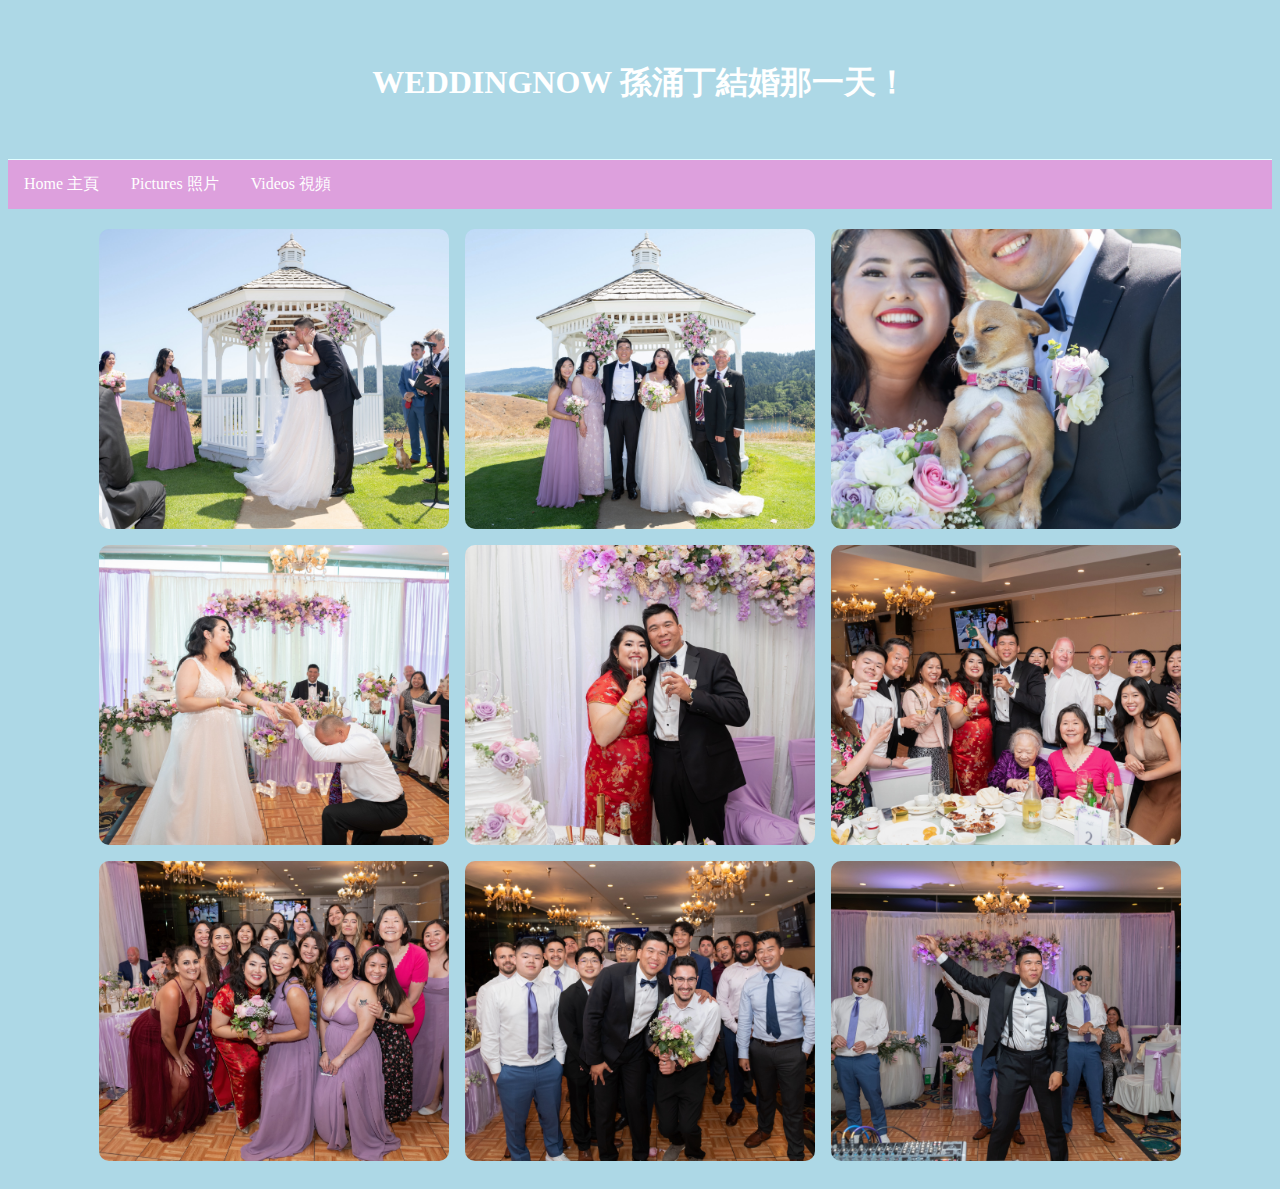
<file: img.html>
<!DOCTYPE html>
<html lang="en">
  <head>
    <meta charset="utf-8">
    <meta name="viewport" content="width=device-width, initial-scale=1.0">
    <title>Pictures 照片</title>
    <link rel="stylesheet" href="./styles.css">
  </head>
  <body>
    <header class="header">
      <h1>WeddingNow 孫涌丁結婚那一天！</h1>
    </header>
    <div>
        <ul class="navClass">
            <li><a href="index.html">Home 主頁</a></li>
            <li><a href="img.html">Pictures 照片</a></li>
            <li><a href="video.html">Videos 視頻</a></li>
          </ul>
    </div>
    <div class="gallery">
      <img src="img/1.jpeg">
      <img src="img/2.jpeg">
      <img src="img/3.jpeg">
      <img src="img/4.jpeg">
      <img src="img/5.jpeg">
      <img src="img/6.jpeg">
      <img src="img/7.jpeg">
      <img src="img/8.jpeg">
      <img src="img/9.jpeg">
    </div>
</body>
</html>
</file>
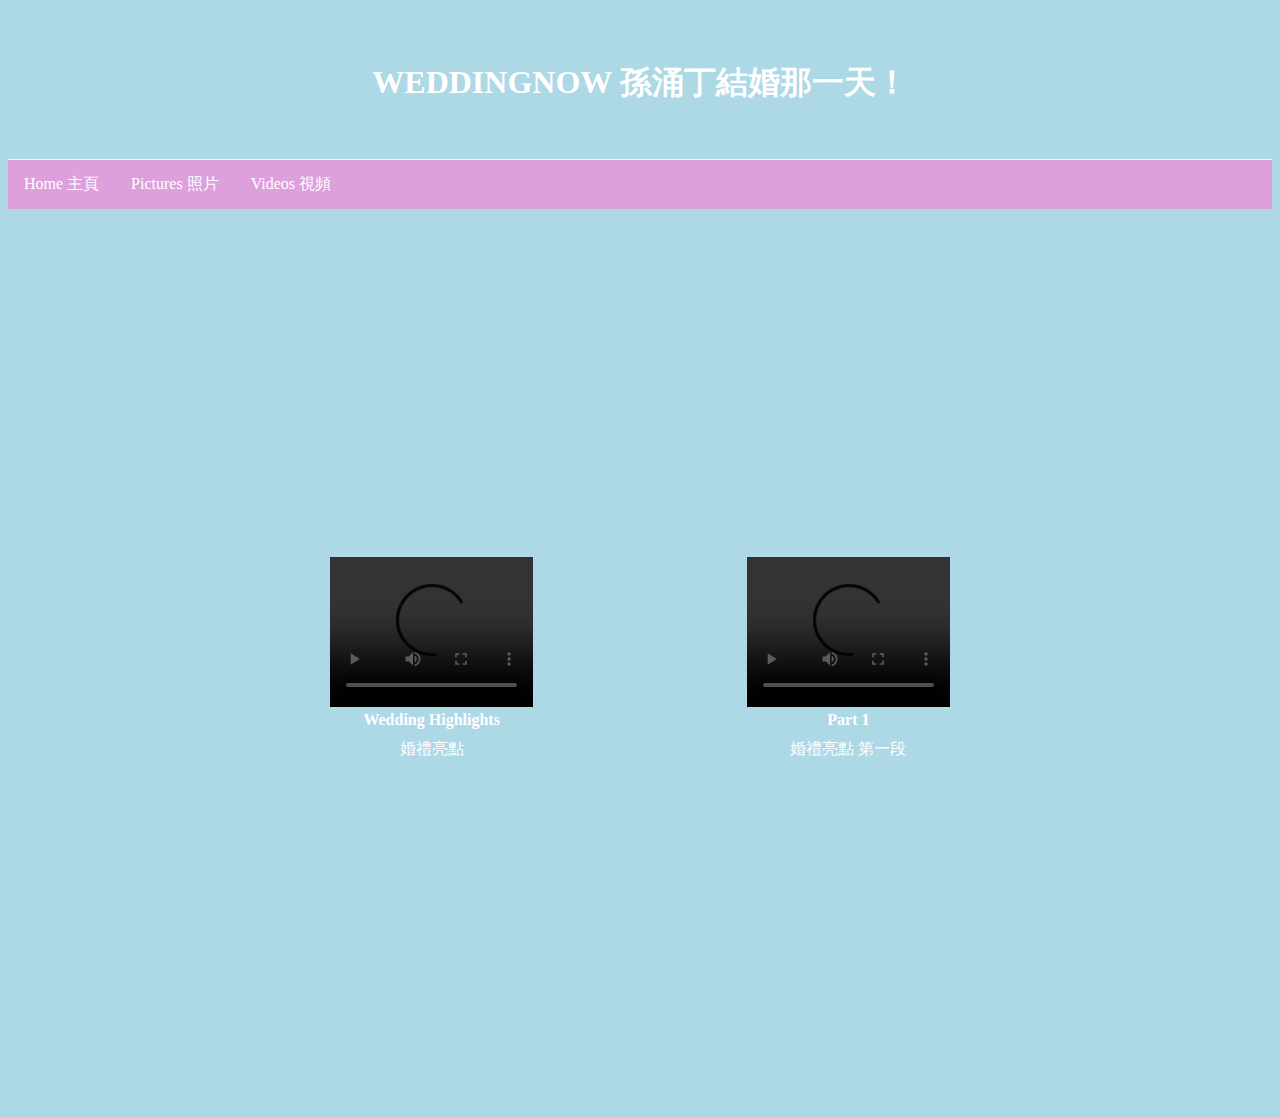
<file: video.html>
<!DOCTYPE html>
<html lang="en">
  <head>
    <meta charset="utf-8">
    <meta name="viewport" content="width=device-width, initial-scale=1.0">
    <title>Video 視頻</title>
    <link rel="stylesheet" href="./styles.css">
  </head>
  <body>
    <header class="header">
      <h1>WeddingNow 孫涌丁結婚那一天！</h1>
    </header>
    <div>
        <ul class="navClass">
            <li><a href="index.html">Home 主頁</a></li>
            <li><a href="img.html">Pictures 照片</a></li>
            <li><a href="video.html">Videos 視頻</a></li>
          </ul>
    </div>
    <div class="video-container">
        <ul class="video-list">
            <li class="video-item">
                <video width="100%" height="auto" controls>
                    <source src="https://sunstoragechi26.blob.core.windows.net/video/01.mp4?sp=r&st=2023-10-19T14:11:32Z&se=2025-10-19T22:11:32Z&spr=https&sv=2022-11-02&sr=b&sig=pAzR3r2zj43N4XfoxjTscyiFopdEQVvx6JEhX0i72TU%3D" type="video/mp4">
                    Your browser does not support the video tag.
                </video>
                <div class="video-title">Wedding Highlights</div>
                <div class="video-description">婚禮亮點</div>
            </li>
            <li class="video-item">
                <video  width="100%" height="auto" controls>
                    <source src="https://sunstoragechi26.blob.core.windows.net/video/Highlights.mp4?sp=r&st=2023-10-19T14:12:26Z&se=2025-10-19T22:12:26Z&spr=https&sv=2022-11-02&sr=b&sig=Ch7zvtlrQcgbdASImFQKN2A5nM34yK33CQ2GwfCFoUM%3D" type="video/mp4">
                    Your browser does not support the video tag.
                </video>
                <div class="video-title">Part 1</div>
                <div class="video-description">婚禮亮點 第一段</div>
            </li>
            <!-- Add more video items as needed -->
        </ul>
    </div>
</body>
</body>
</html>
</file>
<file: styles.css>
.header {
    text-align: center;
    text-transform: uppercase;
    padding: 32px;
    background-color: lightblue;
    color: #fff;
    border-bottom: 1px solid lightcyan;
  }
  
  .navClass {
    list-style-type: none;
    margin: 0;
    padding: 0;
    overflow: hidden;
    background-color: plum;
    width: 100%;
  }
  .video {
    list-style-type: none;
  }
  
  li {
    float: left;
  }
  
  li a {
    display: block;
    color: white;
    text-align: center;
    padding: 14px 16px;
    text-decoration: none;
  }
  
  /* Change the link color to #111 (black) on hover */
  li a:hover {
    background-color: lightblue;
  }
  li:last-child {
    border-right: none;
  }

  body {
    background-color: lightblue;
  }
  .center {
    display: block;
    margin-left: auto;
    margin-right: auto;
    width: 50%;
    padding-top: 100px;

  }
  .gallery {
    display: flex;
    flex-direction: row;
    flex-wrap: wrap;
    justify-content: center;
    align-items: center;
    gap: 16px;
    max-width: 1400px;
    margin: 0 auto;
    padding: 20px 10px;
  }

  .gallery img {
    width: 100%;
    max-width: 350px;
    height: 300px;
    object-fit: cover;
    border-radius: 10px;
  }

  .video-container {
    display: flex;
    justify-content: center;
    align-items: center;
    height: 100vh; /* Adjust the height as needed */
  }
  
  .video-list {
    display: flex;
    flex-wrap: wrap;
    justify-content: space-between;
    list-style: none;
    padding: 0;
  }
  
  .video-item {
    width: calc(33.33% - 10px); /* Adjust width as needed */
    margin: 10px;
    text-align: center;
  }
  
  .video-title {
    font-weight: bold;
    color: white;
  }
  
  .video-description {
    margin-top: 10px;
    color: white;
  }
</file>
